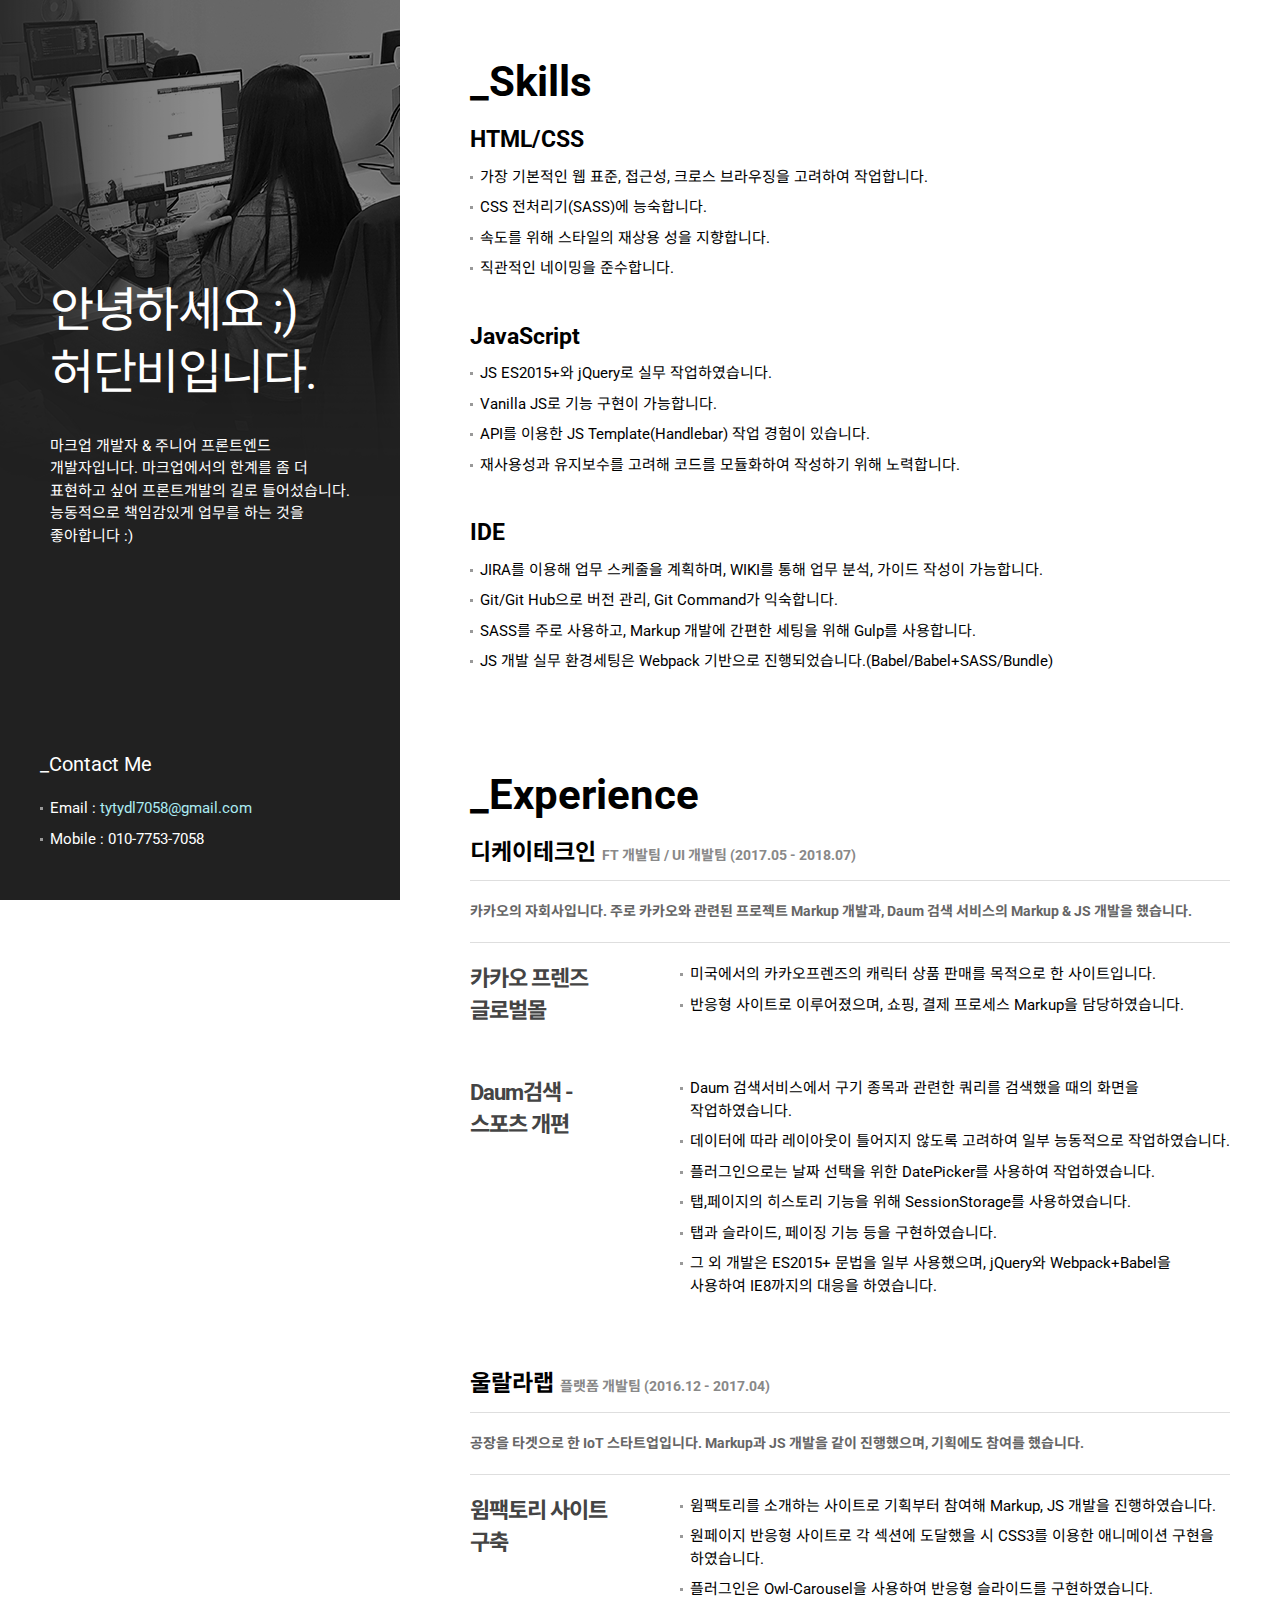
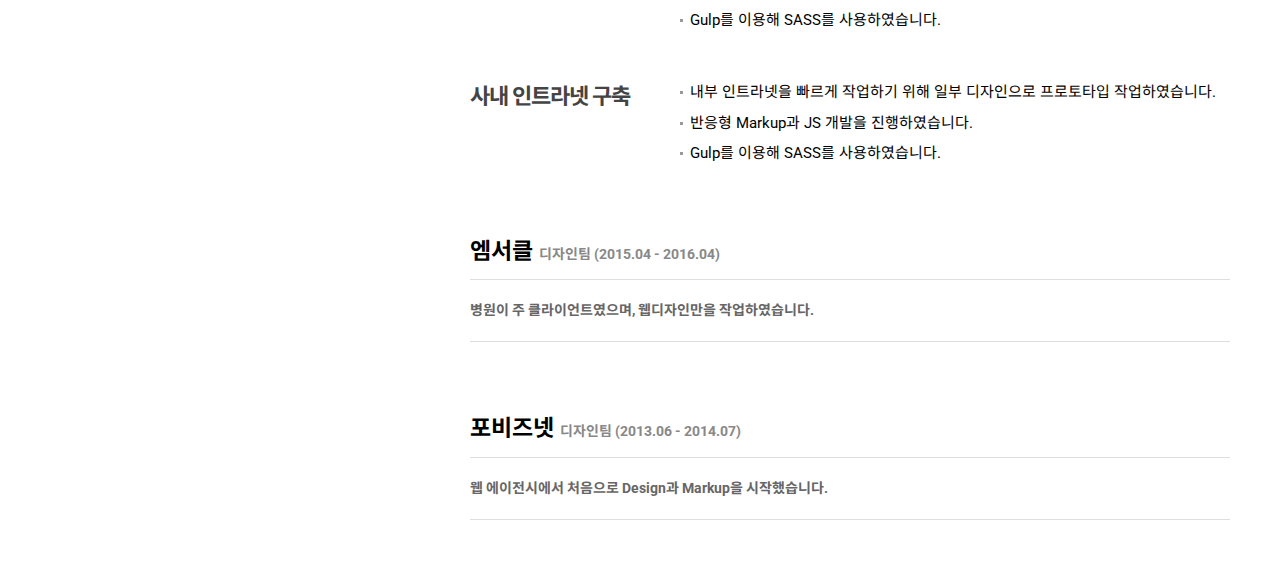
<file: index.html>
<!DOCTYPE html>
<html>
    <head>
        <meta charset="UTF-8">
        <meta name="viewport" content="user-scalable=no, initial-scale=1.0, maximum-scale=1.0, minimum-scale=1.0, width=device-width">
        <title>이력서_허단비</title>
        <link href="https://fonts.googleapis.com/css?family=Noto+Sans+KR|Roboto" rel="stylesheet">
        <link rel="stylesheet" type="text/css" href="style.css" >
    </head>
    <body>
        <div id="wrapResume">
            
            <div class="area_prof side_prof">
                <h1>안녕하세요 ;)<br>허단비입니다.</h1>
                <p class="txt_intro">
                    마크업 개발자 & 주니어 프론트엔드 개발자입니다.
                    마크업에서의 한계를 좀 더 표현하고 싶어 프론트개발의 길로 들어섰습니다.
                    능동적으로 책임감있게 업무를 하는 것을 좋아합니다 :)
                </p>
                <div class="box_contact">
                    <strong class="tit_prof">_Contact Me</strong>
                    <ul class="list_prof">
                        <li>Email : <a href="//www.google.com/gmail/" target="blank">tytydl7058@gmail.com</a></li>
                        <li>Mobile : 010-7753-7058</li>
                    </ul>
                </div>
            </div>

            <div class="group_prof">
                <div class="area_prof">
                    <h2 class="tit_prof">_Skills</h2>
                    <strong class="sTit_emph">HTML/CSS</strong>
                    <ul class="list_prof">
                        <li>가장 기본적인 웹 표준, 접근성, 크로스 브라우징을 고려하여 작업합니다.</li>
                        <li>CSS 전처리기(SASS)에 능숙합니다.</li>
                        <li>속도를 위해 스타일의 재상용 성을 지향합니다.</li>
                        <li>직관적인 네이밍을 준수합니다.</li>
                    </ul>
                    <strong class="sTit_emph">JavaScript</strong>
                    <ul class="list_prof">
                        <li>JS ES2015+와 jQuery로 실무 작업하였습니다.</li>
                        <li>Vanilla JS로 기능 구현이 가능합니다.</li>
                        <li>API를 이용한 JS Template(Handlebar) 작업 경험이 있습니다.</li>
                        <li>재사용성과 유지보수를 고려해 코드를 모듈화하여 작성하기 위해 노력합니다.</li>
                    </ul>
                    <strong class="sTit_emph">IDE</strong>
                    <ul class="list_prof">
                        <li>JIRA를 이용해 업무 스케줄을 계획하며, WIKI를 통해 업무 분석, 가이드 작성이 가능합니다.</li>
                        <li>Git/Git Hub으로 버전 관리, Git Command가 익숙합니다.</li>
                        <li>SASS를 주로 사용하고, Markup 개발에 간편한 세팅을 위해 Gulp를 사용합니다.</li>
                        <li>JS 개발 실무 환경세팅은 Webpack 기반으로 진행되었습니다.(Babel/Babel+SASS/Bundle)</li>
                    </ul>
                </div>

                <div class="area_prof">
                    <h2 class="tit_prof">_Experience</h2>
                    <div class="group_cont">
                        <strong class="tit_exp">
                            디케이테크인 <span class="txt_date">FT 개발팀 / UI 개발팀 (2017.05 - 2018.07)</span>
                            <span class="txt_desc">카카오의 자회사입니다.
                                주로 카카오와 관련된 프로젝트 Markup 개발과,
                                Daum 검색 서비스의 Markup & JS 개발을 했습니다.</span>
                        </strong>
                        
                        <div class="box_exp">
                            <em class="tit_proj">카카오 프렌즈<br>글로벌몰</em>
                            <ul class="list_prof">
                                <li>미국에서의 카카오프렌즈의 캐릭터 상품 판매를 목적으로 한 사이트입니다.</li>
                                <li>반응형 사이트로 이루어졌으며, 쇼핑, 결제 프로세스 Markup을 담당하였습니다.</li>
                            </ul>
                        </div>

                        <div class="box_exp">
                            <em class="tit_proj">Daum검색 -<br>스포츠 개편</em>
                            <ul class="list_prof">
                                <li>Daum 검색서비스에서 구기 종목과 관련한 쿼리를 검색했을 때의 화면을 작업하였습니다.</li>
                                <li>데이터에 따라 레이아웃이 틀어지지 않도록 고려하여 일부 능동적으로 작업하였습니다.</li>
                                <li>플러그인으로는 날짜 선택을 위한 DatePicker를 사용하여 작업하였습니다.</li>
                                <li>탭,페이지의 히스토리 기능을 위해 SessionStorage를 사용하였습니다.</li>
                                <li>탭과 슬라이드, 페이징 기능 등을 구현하였습니다.</li>
                                <li>그 외 개발은 ES2015+ 문법을 일부 사용했으며, jQuery와 Webpack+Babel을 사용하여 IE8까지의 대응을 하였습니다.</li>
                            </ul>
                        </div>
                    </div>

                    <div class="group_cont">
                        <strong class="tit_exp">
                            울랄라랩 <span class="txt_date">플랫폼 개발팀 (2016.12 - 2017.04)</span>
                            <span class="txt_desc">공장을 타겟으로 한 IoT 스타트업입니다. Markup과 JS 개발을 같이 진행했으며, 기획에도 참여를 했습니다.</span>
                        </strong>
                        <div class="box_exp">
                            <em class="tit_proj">윔팩토리 사이트 구축</em>
                            <ul class="list_prof">
                                <li>윔팩토리를 소개하는 사이트로 기획부터 참여해 Markup, JS 개발을 진행하였습니다.</li>
                                <li>원페이지 반응형 사이트로 각 섹션에 도달했을 시 CSS3를 이용한 애니메이션 구현을 하였습니다.</li>
                                <li>플러그인은 Owl-Carousel을 사용하여 반응형 슬라이드를 구현하였습니다.</li>
                                <li>Gulp를 이용해 SASS를 사용하였습니다.</li>
                            </ul>
                        </div>

                        <div class="box_exp">
                            <em class="tit_proj">사내 인트라넷 구축</em>
                            <ul class="list_prof">
                                <li>내부 인트라넷을 빠르게 작업하기 위해 일부 디자인으로 프로토타입 작업하였습니다.</li>
                                <li>반응형 Markup과 JS 개발을 진행하였습니다.</li>
                                <li>Gulp를 이용해 SASS를 사용하였습니다.</li>
                            </ul>
                        </div>
                    </div>

                    <div class="group_cont">
                        <strong class="tit_exp">
                            엠서클 <span class="txt_date">디자인팀 (2015.04 - 2016.04)</span>
                            <span class="txt_desc">병원이 주 클라이언트였으며, 웹디자인만을 작업하였습니다.</span>
                        </strong>
                    </div>

                    <div class="group_cont">
                        <strong class="tit_exp">
                            포비즈넷 <span class="txt_date">디자인팀 (2013.06 - 2014.07)</span>
                            <span class="txt_desc">웹 에이전시에서 처음으로 Design과 Markup을 시작했습니다.</span>
                        </strong>
                    </div>
                </div>

            </div>

        </div>
 
    </body>
</html>
</file>
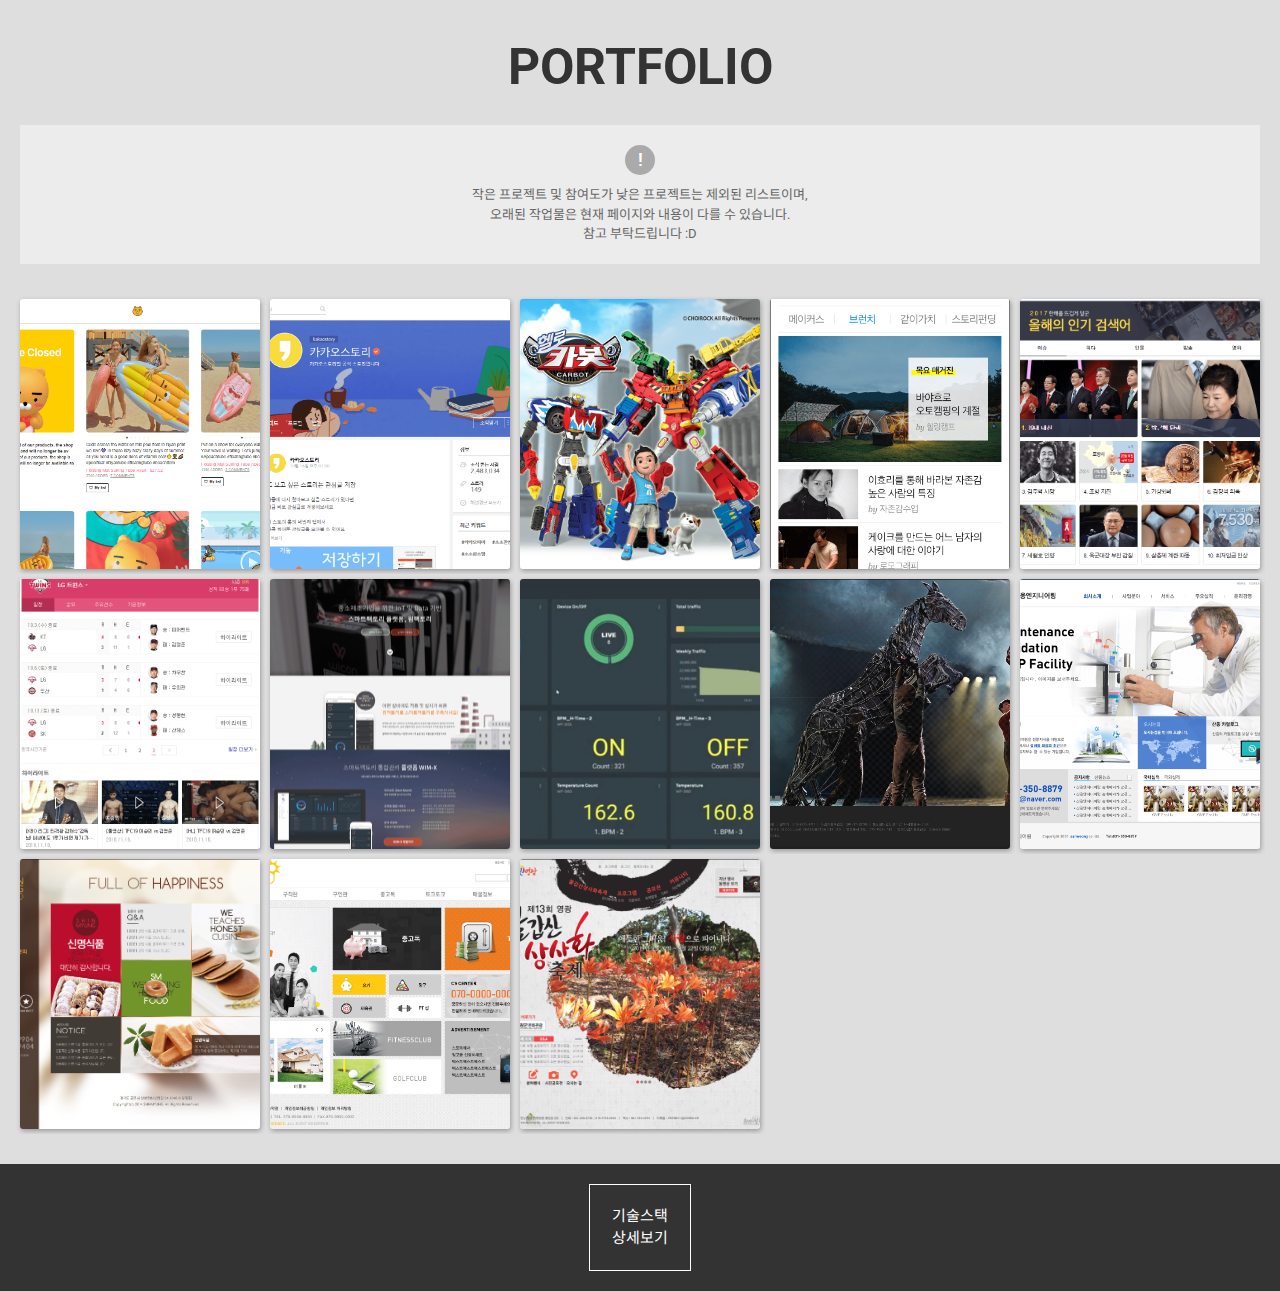
<file: old/index.html>
<!DOCTYPE html>
<html>
<head>
<meta charset="UTF-8">
<meta name="viewport" content="user-scalable=no, initial-scale=1.0, maximum-scale=1.0, minimum-scale=1.0, width=device-width">
<title>PORTFOLIO</title>
<link href="https://fonts.googleapis.com/css?family=Noto+Sans+KR|Roboto" rel="stylesheet">
<link rel="stylesheet" href="style.css">
</head>

<body>
<h1>PORTFOLIO</h1>
<span class="desc_portfolio">작은 프로젝트 및 참여도가 낮은 프로젝트는 제외된 리스트이며,<br>오래된 작업물은 현재 페이지와 내용이 다를 수 있습니다.<br>참고 부탁드립니다 :D</span>

<ul class="list_proj">
    <!-- <li>
        <a href="#none" class="group_proj"  style="background-image:url(./images/image_carbot.png)">
            <div class="box_proj">
                <div class="area_proj">
                    <span class="desc_proj">사명</span>
                    <strong class="tit_proj">title</strong>
                    <span class="txt_proj">텍스트</span>
                </div>
            </div>
        </a>
    </li> -->
</ul>

<div class="footer">
    <a href="//huhdanbi.github.io/resume/" class="link_skill" target="_blank">기술스택 상세보기</a>
</div>

<script  src="https://code.jquery.com/jquery-3.3.1.min.js"></script>
<script type="text/javascript" src="./common.js"></script>    
</body>

</html>
</file>
<file: old/style.css>
body,div,dl,dt,dd,ul,ol,li,h1,h2,h3,h4,h5,h6,pre,code,form,fieldset,legend,textarea,p,blockquote,th,td,input,select,button{margin:0;padding:0}
fieldset,img{border:0 none}
dl,ul,ol,menu,li{list-style:none}
blockquote, q{quotes: none}
blockquote:before, blockquote:after,q:before, q:after{content:'';content:none}
input,select,textarea,button{vertical-align:middle}
input::-ms-clear{display:none}
button{border:0 none;background-color:transparent;cursor:pointer}
body{background:#fff}
body,th,td,input,select,textarea,button{font-size:15px;line-height:1.5;font-family: 'Roboto','Noto Sans KR', Malgun Gothic, sans-serif;color:#333}
a{color:#333;text-decoration:none}
a:active, a:hover{text-decoration:underline}
a:active{background-color:transparent}
address,caption,cite,code,dfn,em,var{font-style:normal;font-weight:normal}

::selection{background-color:red;color:#fff}

body{background-color:#dedede}
h1{padding:30px 0 20px;font-size:50px;text-align:center}
.desc_portfolio{display:block;position:relative;margin:0 20px;padding:60px 0 20px;background-color:#ececec;font-size:13px;text-align:center;color:#666}
.desc_portfolio:after{position:absolute;left:50%;top:20px;width:30px;height:30px;margin-left:-15px;border-radius:50%;line-height:30px;text-align:center;background-color:#aaa;font-size:18px;font-weight:600;color:#fff;content:'!'}
.img_g{width:100%}

/*** width 100% ***/
/* list_proj */
.list_proj{overflow:hidden;padding:30px 15px}
.list_proj li{overflow:hidden;float:left;width:20%;height:280px;padding:5px;box-sizing:border-box}
.list_proj .group_proj{display:block;position:relative;overflow:hidden;height:100%;border-radius:3px;background-position:center;background-repeat:no-repeat;background-size:cover;text-align:center;color:#fff;box-shadow:1px 2px 5px #999}
.list_proj .group_proj:hover{text-decoration:none}
.list_proj .group_proj .box_proj{display:none;position:absolute;left:0;top:0;width:100%;height:100%;background-color:rgba(0,0,0,.85)}
.list_proj .group_proj:hover .box_proj{display:table}
.list_proj .box_proj .area_proj{display:table-cell;vertical-align:middle}
.list_proj .group_proj .tit_proj{display:block;position:relative;width:80%;padding-bottom:3px;margin:0 auto 15px;font-size:22px;font-weight:normal;word-break:keep-all}
.list_proj .group_proj .tit_proj::after{position:absolute;bottom:-5px;left:50%;width:16px;height:1px;margin-left:-8px;background-color:#fff;content:''}
.list_proj .group_proj .desc_proj{display:block;padding-bottom:5px;color:#aaa;font-size:12px}
.list_proj .group_proj .txt_proj{display:inline-block;overflow:hidden;width:80%;font-size:14px;color:#ccc}

.footer{padding:20px 0;text-align:center;color:#fff;background-color:#333}
.footer .link_skill{display:block;width:60px;padding:20px;margin:0 auto;border:1px solid #fff;color:#fff;transition:all .3s}
.footer .link_skill:hover{text-decoration:none;background-color:#111}

@media screen and (max-width:1200px){
    .list_proj li{width:33.3%}
}

@media screen and (max-width:760px){
    .list_proj{padding:30px 10px}
    .list_proj li{width:50%}
}

@media screen and (max-width:480px){
    .list_proj{padding:30px 10px}
    .list_proj li{width:100%;height:400px}

    .list_proj .group_proj .box_proj{display:table;top:auto;bottom:0;height:40%}
    .list_proj .group_proj .tit_proj{width:90%;font-size:20px}
    .list_proj .group_proj .txt_proj{font-size:13px}
}
</file>
<file: style.css>
/* reset */
body,div,dl,dt,dd,ul,ol,li,h1,h2,h3,h4,h5,h6,pre,code,form,fieldset,legend,textarea,p,blockquote,th,td,input,select,button{margin:0;padding:0}
fieldset,img{border:0 none}
dl,ul,ol,menu,li{list-style:none}
blockquote, q{quotes: none}
blockquote:before, blockquote:after,q:before, q:after{content:'';content:none}
input,select,textarea,button{vertical-align:middle}
input::-ms-clear{display:none}
button{border:0 none;background-color:transparent;cursor:pointer}
body{background:#fff}
body,th,td,input,select,textarea,button{font-size:15px;line-height:1.5;font-family: 'Roboto','Noto Sans KR', Malgun Gothic, sans-serif;color:#000}
a{color:#abebf2;text-decoration:none}
a:active, a:hover{text-decoration:underline}
a:active{background-color:transparent}
address,caption,cite,code,dfn,em,var{font-style:normal;font-weight:normal}

::selection{color:#fff;background-color:red}

#wrapResume{word-break:keep-all}
h1{font-weight:normal;font-size:48px;line-height:1.3;letter-spacing:-1.5px}

.area_prof{padding:50px 0 40px}
.side_prof{position:fixed;top:0;left:0;bottom:0;z-index:99;width:300px;padding:280px 50px 50px;color:#fff;background:#212121 url(//huhdanbi.github.io/resume/left_bg.png) no-repeat}
.side_prof .box_contact{position:absolute;left:40px;bottom:50px}
.area_prof .box_contact .tit_prof{font-size:20px;font-weight:normal}
.area_prof .box_contact .list_contact li{margin-top:5px;font-size:15px}
.area_prof .box_contact .num_mo{font-size:40px}
.group_prof{margin-left:420px;padding:0 50px}

.area_prof .txt_intro{position:relative;padding-top:30px;font-size:15px}
.area_prof .tit_prof{display:block;padding-bottom:10px;font-size:42px}
.area_prof .sTit_emph{display:inline-block;position:relative;margin-top:40px;padding-right:15px;font-size:23px}
.area_prof .sTit_emph:first-of-type{margin-top:0}
.area_prof .list_prof li{position:relative;margin-top:8px;padding-left:10px}
.area_prof .list_prof li:after{position:absolute;left:0;top:10px;width:3px;height:3px;background-color:#999;content:''}
.area_prof .tit_exp{display:block;font-size:23px}
.area_prof .txt_date{font-size:14px;color:#888}
.area_prof .txt_desc{display:block;margin:10px 0 20px;padding:20px 0;border-top:1px solid #dedede;border-bottom:1px solid #dedede;font-size:14px;color:#666}
.area_prof .group_cont{margin-top:70px}
.area_prof .group_cont:first-of-type{margin-top:0}

.box_exp{overflow:hidden;margin-top:50px}
.box_exp:first-of-type{margin-top:0}
.box_exp .tit_proj{float:left;width:160px;margin-right:50px;font-size:22px;font-weight:bold;line-height:32px;letter-spacing:-1px;color:#444}
.box_exp .list_prof{overflow:hidden}
.box_exp .list_prof li:first-child{margin-top:0}
.list_exp .sTit_proj{font-size:20px}
</file>
